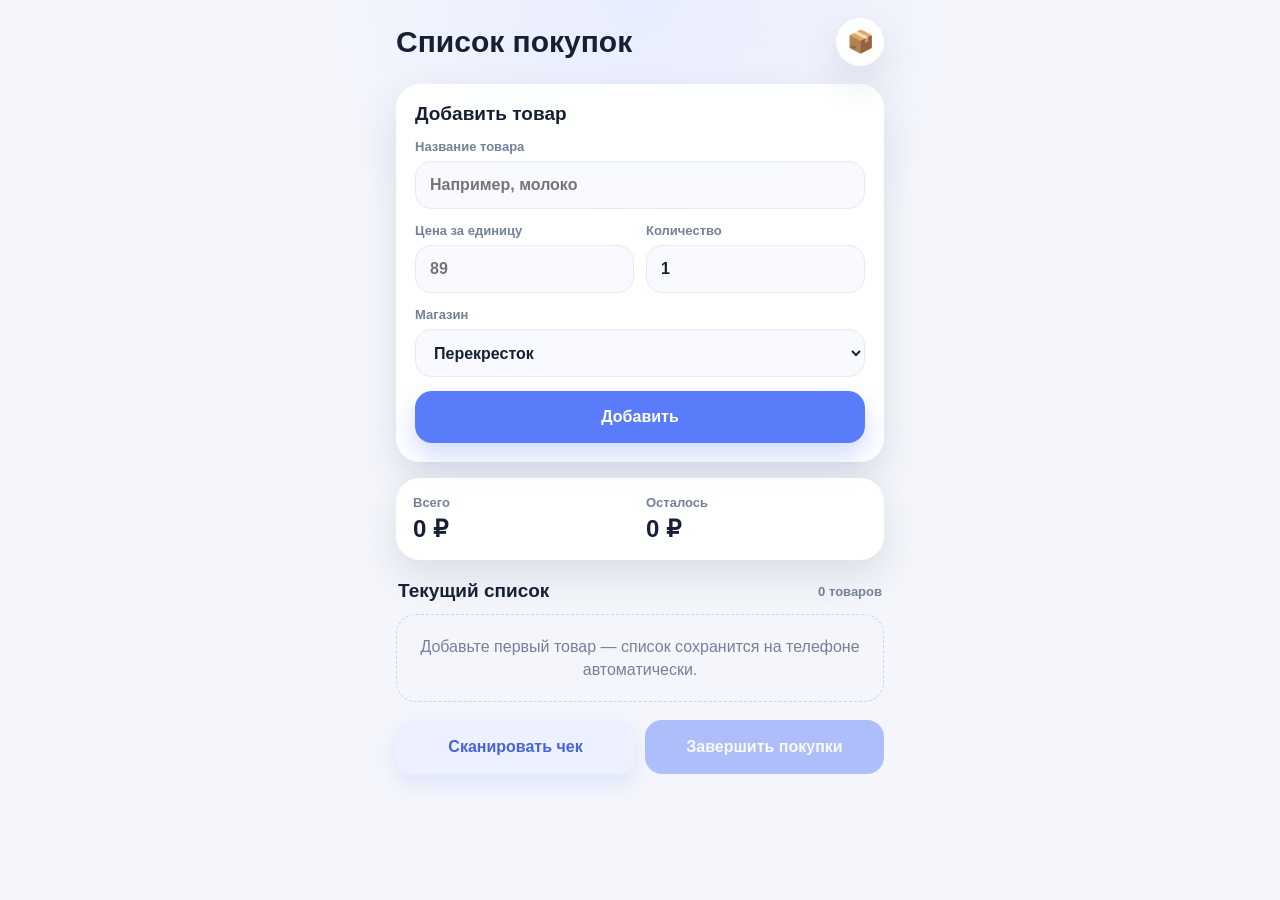
<file: index.html>
<!doctype html>
<html lang="ru">
<head>
  <meta charset="utf-8">
  <meta name="viewport" content="width=device-width, initial-scale=1, maximum-scale=1, user-scalable=no, viewport-fit=cover">
  <meta name="theme-color" content="#5b7cfa">
  <meta name="apple-mobile-web-app-capable" content="yes">
  <meta name="apple-mobile-web-app-status-bar-style" content="default">
  <meta name="apple-mobile-web-app-title" content="Покупки">
  <title>Список покупок</title>
  <link rel="manifest" href="manifest.json">
  <link rel="apple-touch-icon" href="icon-192.png">
  <link rel="stylesheet" href="style.css">
</head>
<body>
  <main class="app-shell" data-screen="home">
    <header class="topbar">
      <div>
        <h1>Список покупок</h1>
      </div>
      <a class="icon-button archive-link" href="archive.html" aria-label="Открыть архив">📦</a>
    </header>

    <section class="card add-card" aria-labelledby="add-title">
      <h2 id="add-title">Добавить товар</h2>
      <form id="item-form" class="item-form" autocomplete="off">
        <label>
          <span>Название товара</span>
          <input id="name" name="name" type="text" inputmode="text" enterkeyhint="next" placeholder="Например, молоко" required maxlength="80">
        </label>

        <div class="form-grid">
          <label>
            <span>Цена за единицу</span>
            <input id="price" name="price" type="number" inputmode="decimal" enterkeyhint="next" min="0" step="0.01" placeholder="89" required>
          </label>

          <label>
            <span>Количество</span>
            <input id="quantity" name="quantity" type="number" inputmode="decimal" enterkeyhint="done" min="0.01" step="0.01" placeholder="2" value="1" required>
          </label>
        </div>

        <label>
          <span>Магазин</span>
          <select id="store" name="store"></select>
        </label>

        <button class="primary-button" type="submit">Добавить</button>
      </form>
    </section>

    <section class="totals-card" aria-label="Суммы покупок">
      <div>
        <span>Всего</span>
        <strong id="total-sum">0 ₽</strong>
      </div>

      <div>
        <span>Осталось</span>
        <strong id="left-sum">0 ₽</strong>
      </div>
    </section>

    <section class="list-section" aria-labelledby="list-title">
      <div class="section-heading">
        <h2 id="list-title">Текущий список</h2>
        <span id="items-count">0 товаров</span>
      </div>

      <div id="items-list" class="items-list"></div>

      <p id="empty-state" class="empty-state">
        Добавьте первый товар — список сохранится на телефоне автоматически.
      </p>
    </section>

    <div class="purchase-actions">
      <button id="scan-receipt-button" class="scan-button" type="button">
        Сканировать чек
      </button>

      <button id="finish-button" class="finish-button" type="button">
        Завершить покупки
      </button>
    </div>

    <input id="receipt-camera-input" class="visually-hidden" type="file" accept="image/*" capture="environment">
    <input id="receipt-file-input" class="visually-hidden" type="file" accept="image/*">
  </main>

  <dialog id="edit-dialog" class="edit-dialog">
    <form id="edit-form" class="card dialog-card" autocomplete="off">
      <h2>Редактировать товар</h2>

      <input id="edit-id" type="hidden">

      <label>
        <span>Название</span>
        <input id="edit-name" type="text" required maxlength="80">
      </label>

      <div class="form-grid">
        <label>
          <span>Цена</span>
          <input id="edit-price" type="number" inputmode="decimal" min="0" step="0.01" required>
        </label>

        <label>
          <span>Количество</span>
          <input id="edit-quantity" type="number" inputmode="decimal" min="0.01" step="0.01" required>
        </label>
      </div>

      <label>
        <span>Магазин</span>
        <select id="edit-store"></select>
      </label>

      <div class="dialog-actions">
        <button class="secondary-button" type="button" id="cancel-edit">Отмена</button>
        <button class="primary-button" type="submit">Сохранить</button>
      </div>
    </form>
  </dialog>

  <dialog id="custom-store-dialog" class="edit-dialog small-dialog">
    <form id="custom-store-form" class="card dialog-card" autocomplete="off">
      <h2>Новый магазин</h2>

      <label>
        <span>Название магазина</span>
        <input id="custom-store-name" type="text" inputmode="text" placeholder="Например, Ашан" required maxlength="60">
      </label>

      <div class="dialog-actions">
        <button id="cancel-custom-store" class="secondary-button" type="button">Отмена</button>
        <button class="primary-button" type="submit">Добавить</button>
      </div>
    </form>
  </dialog>

  <dialog id="receipt-source-dialog" class="edit-dialog small-dialog">
    <div class="card dialog-card">
      <div class="dialog-title-row">
        <h2>Сканировать чек</h2>
        <button id="close-receipt-source" class="dialog-close" type="button" aria-label="Закрыть">×</button>
      </div>

      <p class="dialog-hint">Сфотографируйте чек целиком при хорошем освещении или выберите готовое фото.</p>

      <div class="receipt-source-actions">
        <button id="take-receipt-photo" class="primary-button" type="button">📷 Сфотографировать</button>
        <button id="choose-receipt-photo" class="secondary-button" type="button">🖼 Выбрать фото</button>
      </div>
    </div>
  </dialog>

  <dialog id="receipt-progress-dialog" class="edit-dialog small-dialog receipt-progress-dialog">
    <div class="card dialog-card receipt-progress-card">
      <h2>Распознаём чек</h2>
      <img id="receipt-preview" class="receipt-preview" alt="Фото чека">
      <p id="receipt-progress-text" class="receipt-progress-text">Подготавливаем изображение…</p>
      <div class="progress-track" aria-hidden="true">
        <span id="receipt-progress-bar" class="progress-bar"></span>
      </div>
      <p class="progress-note">При первом запуске распознавание может занять немного больше времени.</p>
      <button id="cancel-receipt-scan" class="secondary-button" type="button">Отмена</button>
    </div>
  </dialog>

  <dialog id="receipt-review-dialog" class="edit-dialog receipt-review-dialog">
    <form id="receipt-review-form" class="card dialog-card receipt-review-card" autocomplete="off">
      <div class="dialog-title-row">
        <div>
          <h2>Проверка чека</h2>
          <p id="receipt-review-summary" class="dialog-hint review-summary"></p>
        </div>
        <button id="close-receipt-review" class="dialog-close" type="button" aria-label="Закрыть">×</button>
      </div>

      <label>
        <span>Магазин для найденных товаров</span>
        <select id="receipt-store"></select>
      </label>

      <div id="receipt-comparison-list" class="receipt-comparison-list"></div>

      <button id="add-receipt-row" class="secondary-button add-receipt-row" type="button">+ Добавить строку вручную</button>

      <section id="receipt-missing-section" class="receipt-missing-section" hidden>
        <h3>Не найдены в чеке</h3>
        <p class="dialog-hint">Эти позиции уже были в текущем списке. Они останутся без изменений.</p>
        <div id="receipt-missing-list" class="receipt-missing-list"></div>
      </section>

      <details class="ocr-details">
        <summary>Показать распознанный текст</summary>
        <textarea id="receipt-raw-text" readonly></textarea>
      </details>

      <div class="dialog-actions sticky-dialog-actions">
        <button id="cancel-receipt-review" class="secondary-button" type="button">Отмена</button>
        <button class="primary-button" type="submit">Применить изменения</button>
      </div>
    </form>
  </dialog>

  <script src="script.js" defer></script>
</body>
</html>
</file>
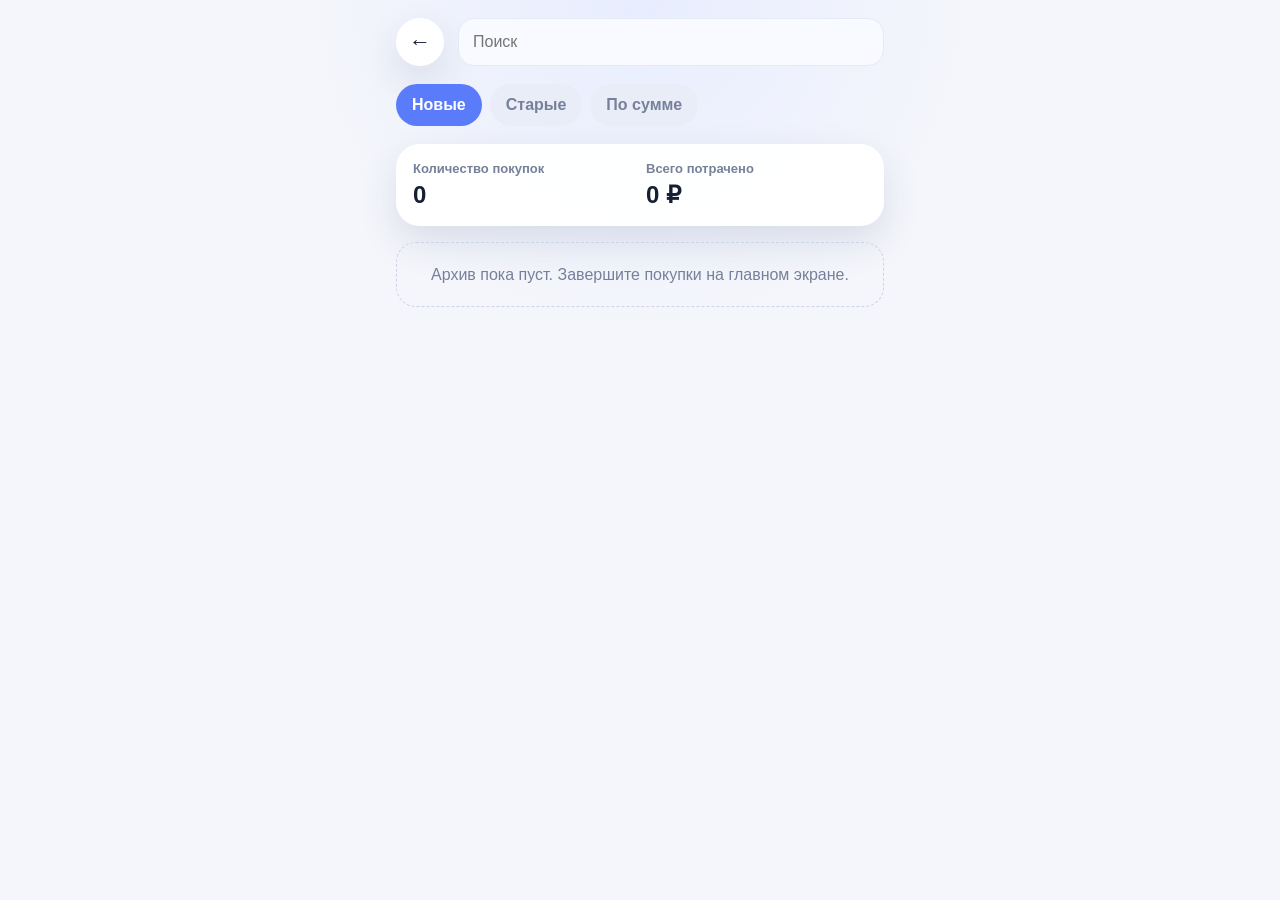
<file: archive.html>
<!doctype html>
<html lang="ru">
<head>
  <meta charset="utf-8">
  <meta name="viewport" content="width=device-width, initial-scale=1, maximum-scale=1, user-scalable=no, viewport-fit=cover">
  <meta name="theme-color" content="#5b7cfa">
  <meta name="apple-mobile-web-app-capable" content="yes">
  <meta name="apple-mobile-web-app-title" content="Архив покупок">
  <title>Архив покупок</title>
  <link rel="manifest" href="manifest.json">
  <link rel="apple-touch-icon" href="icon-192.png">
  <link rel="stylesheet" href="style.css">
</head>
<body>
  <main class="app-shell" data-screen="archive">
    <header class="archive-topbar">
      <a class="round-back" href="index.html" aria-label="Назад">←</a>

      <div class="search-wrap">
        <input id="search" type="search" placeholder="Поиск" aria-label="Поиск по архиву">
      </div>
    </header>

    <section class="filter-row" aria-label="Фильтр архива">
      <button class="filter-chip active" data-sort="new">Новые</button>
      <button class="filter-chip" data-sort="old">Старые</button>
      <button class="filter-chip" data-sort="sum">По сумме</button>
    </section>

    <section class="stats-card" aria-label="Статистика архива">
      <div>
        <span>Количество покупок</span>
        <strong id="archive-count">0</strong>
      </div>

      <div>
        <span>Всего потрачено</span>
        <strong id="archive-total">0 ₽</strong>
      </div>
    </section>

    <section class="archive-list-section">
      <div id="archive-list" class="archive-list"></div>

      <p id="archive-empty" class="empty-state">
        Архив пока пуст. Завершите покупки на главном экране.
      </p>
    </section>
  </main>

  <dialog id="archive-edit-dialog" class="edit-dialog archive-edit-dialog">
    <form id="archive-edit-form" class="card dialog-card" autocomplete="off">
      <div class="dialog-title-row">
        <h2>Редактировать покупку</h2>
        <button id="close-archive-edit" class="dialog-close" type="button" aria-label="Закрыть">×</button>
      </div>

      <input id="archive-edit-id" type="hidden">

      <label>
        <span>Дата покупки</span>
        <input id="archive-edit-date" type="date" required>
      </label>

      <div id="archive-edit-items" class="archive-edit-items"></div>

      <button id="archive-add-item" class="secondary-button add-archive-item" type="button">
        + Добавить товар в чек
      </button>

      <div class="dialog-actions sticky-dialog-actions">
        <button id="cancel-archive-edit" class="secondary-button" type="button">Отмена</button>
        <button class="primary-button" type="submit">Сохранить</button>
      </div>
    </form>
  </dialog>

  <dialog id="custom-store-dialog" class="edit-dialog small-dialog">
    <form id="custom-store-form" class="card dialog-card" autocomplete="off">
      <h2>Новый магазин</h2>

      <label>
        <span>Название магазина</span>
        <input id="custom-store-name" type="text" inputmode="text" placeholder="Например, Ашан" required maxlength="60">
      </label>

      <div class="dialog-actions">
        <button id="cancel-custom-store" class="secondary-button" type="button">Отмена</button>
        <button class="primary-button" type="submit">Добавить</button>
      </div>
    </form>
  </dialog>

  <script src="script.js" defer></script>
</body>
</html>
</file>
<file: style.css>
:root {
  color-scheme: light;
  --bg: #f4f6fb;
  --card: #ffffff;
  --text: #172033;
  --muted: #77809a;
  --primary: #5b7cfa;
  --primary-dark: #4663d8;
  --danger: #ef5d68;
  --line: #e6eaf4;
  --shadow: 0 16px 38px rgba(35, 48, 92, .12);
  --radius: 24px;
}

* {
  box-sizing: border-box;
}

html {
  min-height: 100%;
  background: var(--bg);
}

body {
  margin: 0;
  min-height: 100vh;
  font-family: -apple-system, BlinkMacSystemFont, "Segoe UI", Roboto, Arial, sans-serif;
  background: radial-gradient(circle at top, #e8edff 0, var(--bg) 330px);
  color: var(--text);
}

button,
input,
select {
  font: inherit;
}

button,
a {
  touch-action: manipulation;
}

button {
  border: 0;
  cursor: pointer;
}

.app-shell {
  width: min(100%, 520px);
  min-height: 100vh;
  margin: 0 auto;
  padding: calc(18px + env(safe-area-inset-top)) 16px calc(28px + env(safe-area-inset-bottom));
}

.topbar,
.archive-topbar {
  display: flex;
  align-items: center;
  justify-content: space-between;
  gap: 14px;
  margin-bottom: 18px;
}

h1,
h2,
p {
  margin-top: 0;
}

h1 {
  margin-bottom: 0;
  font-size: 30px;
  line-height: 1.05;
}

h2 {
  margin-bottom: 14px;
  font-size: 19px;
}

.icon-button,
.round-back {
  display: grid;
  place-items: center;
  flex: 0 0 48px;
  width: 48px;
  height: 48px;
  border-radius: 50%;
  background: var(--card);
  color: var(--text);
  text-decoration: none;
  box-shadow: var(--shadow);
  font-size: 22px;
}

.card,
.totals-card,
.stats-card {
  background: rgba(255, 255, 255, .94);
  border: 1px solid rgba(255, 255, 255, .8);
  border-radius: var(--radius);
  box-shadow: var(--shadow);
}

.add-card {
  padding: 18px;
}

.item-form,
.dialog-card {
  display: grid;
  gap: 14px;
}

label {
  display: grid;
  gap: 7px;
  color: var(--muted);
  font-size: 13px;
  font-weight: 700;
}

input,
select {
  width: 100%;
  min-height: 48px;
  border: 1px solid var(--line);
  border-radius: 16px;
  background: #f9faff;
  color: var(--text);
  padding: 0 14px;
  outline: none;
  font-size: 16px;
}

input:focus,
select:focus {
  border-color: var(--primary);
  box-shadow: 0 0 0 4px rgba(91, 124, 250, .13);
}

.form-grid {
  display: grid;
  grid-template-columns: 1fr 1fr;
  gap: 12px;
}

.primary-button,
.secondary-button,
.finish-button {
  min-height: 52px;
  border-radius: 17px;
  font-weight: 800;
}

.primary-button,
.finish-button {
  background: var(--primary);
  color: white;
  box-shadow: 0 12px 24px rgba(91, 124, 250, .28);
}

.primary-button:active,
.finish-button:active {
  background: var(--primary-dark);
  transform: translateY(1px);
}

.secondary-button {
  background: #edf1ff;
  color: var(--primary-dark);
}

.totals-card,
.stats-card {
  display: grid;
  grid-template-columns: 1fr 1fr;
  gap: 12px;
  padding: 16px;
  margin: 16px 0;
}

.totals-card span,
.stats-card span {
  display: block;
  color: var(--muted);
  font-size: 13px;
  font-weight: 700;
}

.totals-card strong,
.stats-card strong {
  display: block;
  margin-top: 5px;
  font-size: 24px;
}

.section-heading {
  display: flex;
  align-items: center;
  justify-content: space-between;
  gap: 12px;
  margin: 20px 2px 12px;
}

.section-heading h2 {
  margin: 0;
}

.section-heading span {
  color: var(--muted);
  font-size: 13px;
  font-weight: 700;
}

.items-list,
.archive-list {
  display: grid;
  gap: 12px;
}

.item-card {
  display: grid;
  grid-template-columns: auto minmax(0, 1fr) auto;
  gap: 12px;
  align-items: start;
  padding: 14px;
  background: var(--card);
  border: 1px solid var(--line);
  border-radius: 20px;
  box-shadow: 0 10px 24px rgba(35, 48, 92, .08);
}

.item-card input[type="checkbox"] {
  width: 24px;
  min-height: 24px;
  margin-top: 3px;
  accent-color: var(--primary);
}

.item-main {
  min-width: 0;
}

.item-name {
  overflow-wrap: anywhere;
  font-size: 17px;
  font-weight: 800;
  line-height: 1.3;
}

.item-meta {
  margin-top: 6px;
  color: var(--muted);
  font-size: 14px;
  line-height: 1.35;
}

.category-pill {
  display: inline-block;
  margin-top: 8px;
  padding: 4px 9px;
  border-radius: 999px;
  background: #edf1ff;
  color: var(--primary-dark);
  font-size: 12px;
  font-weight: 800;
}

.item-card.done .item-name {
  text-decoration: line-through;
  color: var(--muted);
}

.item-actions {
  display: flex;
  flex-direction: column;
  gap: 8px;
}

.small-action,
.archive-action,
.dialog-close,
.remove-archive-item {
  display: grid;
  place-items: center;
  border-radius: 14px;
  background: #f2f4fb;
  color: var(--text);
}

.small-action {
  width: 40px;
  height: 40px;
  font-size: 18px;
}

.small-action.delete,
.archive-action.delete,
.remove-archive-item {
  color: var(--danger);
}

.empty-state {
  padding: 20px;
  border: 1px dashed #cdd4e7;
  border-radius: 20px;
  color: var(--muted);
  text-align: center;
  line-height: 1.45;
}

.finish-button {
  width: 100%;
  margin-top: 18px;
}

.finish-button:disabled {
  opacity: .45;
  box-shadow: none;
}

.edit-dialog {
  width: min(92vw, 480px);
  max-height: min(88vh, 760px);
  border: 0;
  border-radius: 26px;
  padding: 0;
  background: transparent;
}

.small-dialog {
  width: min(90vw, 390px);
}

.archive-edit-dialog {
  width: min(94vw, 520px);
}

.edit-dialog::backdrop {
  background: rgba(16, 23, 42, .45);
  backdrop-filter: blur(3px);
}

.dialog-card {
  max-height: min(88vh, 760px);
  overflow-y: auto;
  padding: 18px;
}

.dialog-actions {
  display: grid;
  grid-template-columns: 1fr 1fr;
  gap: 12px;
}

.dialog-title-row,
.archive-entry-head,
.archive-edit-item-head {
  display: flex;
  align-items: center;
  justify-content: space-between;
  gap: 12px;
}

.dialog-title-row h2,
.archive-entry-head .archive-date {
  margin: 0;
}

.dialog-close,
.remove-archive-item {
  flex: 0 0 38px;
  width: 38px;
  height: 38px;
  font-size: 22px;
}

.search-wrap {
  flex: 1;
}

.filter-row {
  display: flex;
  gap: 8px;
  margin-bottom: 14px;
  overflow-x: auto;
  padding-bottom: 2px;
}

.filter-chip {
  min-height: 42px;
  padding: 0 16px;
  border-radius: 999px;
  background: #e9edf8;
  color: var(--muted);
  font-weight: 800;
  white-space: nowrap;
}

.filter-chip.active {
  background: var(--primary);
  color: white;
}

.archive-entry {
  padding: 16px;
  background: var(--card);
  border: 1px solid var(--line);
  border-radius: 22px;
  box-shadow: 0 10px 24px rgba(35, 48, 92, .08);
}

.archive-entry-head {
  margin-bottom: 12px;
}

.archive-date {
  font-size: 17px;
  font-weight: 900;
}

.archive-actions {
  display: flex;
  gap: 7px;
}

.archive-action {
  width: 38px;
  height: 38px;
  font-size: 17px;
}

.archive-meta-row {
  display: flex;
  flex-wrap: wrap;
  gap: 8px;
  margin-bottom: 12px;
}

.archive-meta-pill {
  display: inline-flex;
  align-items: center;
  min-height: 32px;
  padding: 6px 10px;
  border-radius: 999px;
  background: #edf1ff;
  color: var(--primary-dark);
  font-size: 12px;
  font-weight: 800;
}

.archive-items {
  display: grid;
  gap: 7px;
  color: #394156;
  line-height: 1.35;
}

.archive-item {
  overflow-wrap: anywhere;
}

.archive-total {
  margin-top: 14px;
  padding-top: 12px;
  border-top: 1px solid var(--line);
  font-weight: 900;
}

.archive-edit-items {
  display: grid;
  gap: 12px;
}

.archive-edit-item {
  display: grid;
  gap: 12px;
  padding: 14px;
  border: 1px solid var(--line);
  border-radius: 18px;
  background: #f9faff;
}

.archive-edit-item-head strong {
  font-size: 15px;
}

.add-archive-item {
  width: 100%;
}

.sticky-dialog-actions {
  position: sticky;
  bottom: -18px;
  padding: 12px 0 18px;
  background: linear-gradient(to bottom, rgba(255, 255, 255, 0), var(--card) 22%);
}

@media (max-width: 390px) {
  .form-grid {
    gap: 8px;
  }

  .archive-meta-pill {
    max-width: 100%;
  }
}

@media (prefers-color-scheme: dark) {
  :root {
    color-scheme: dark;
    --bg: #101624;
    --card: #182033;
    --text: #f3f6ff;
    --muted: #a5aec4;
    --line: #2a354c;
    --shadow: 0 16px 38px rgba(0, 0, 0, .28);
  }

  body {
    background: radial-gradient(circle at top, #1c2851 0, var(--bg) 330px);
  }

  input,
  select,
  .small-action,
  .archive-action,
  .dialog-close,
  .remove-archive-item,
  .filter-chip,
  .archive-edit-item {
    background: #202a40;
  }

  .secondary-button,
  .category-pill,
  .archive-meta-pill {
    background: #243153;
  }

  .sticky-dialog-actions {
    background: linear-gradient(to bottom, rgba(24, 32, 51, 0), var(--card) 22%);
  }
}

html,
body {
  width: 100%;
  max-width: 100%;
  overflow-x: hidden;
  -webkit-text-size-adjust: 100%;
}

.visually-hidden {
  position: fixed !important;
  width: 1px !important;
  height: 1px !important;
  opacity: 0 !important;
  pointer-events: none !important;
  overflow: hidden !important;
}

.purchase-actions {
  display: grid;
  grid-template-columns: 1fr 1fr;
  gap: 10px;
  margin-top: 18px;
}

.scan-button,
.purchase-actions .finish-button {
  width: 100%;
  min-height: 54px;
  margin: 0;
  padding: 8px 12px;
  border-radius: 17px;
  font-weight: 800;
  line-height: 1.15;
}

.scan-button {
  background: #edf1ff;
  color: var(--primary-dark);
  box-shadow: 0 10px 22px rgba(91, 124, 250, .14);
}

.scan-button:active {
  background: #e1e7ff;
  transform: translateY(1px);
}

.dialog-hint {
  margin: -4px 0 0;
  color: var(--muted);
  font-size: 14px;
  line-height: 1.45;
}

.receipt-source-actions {
  display: grid;
  gap: 10px;
}

.receipt-source-actions button {
  width: 100%;
}

.receipt-progress-card {
  text-align: center;
}

.receipt-preview {
  display: block;
  width: min(100%, 190px);
  max-height: 220px;
  margin: 0 auto;
  border-radius: 16px;
  object-fit: cover;
  background: #eef1f8;
}

.receipt-preview:not([src]) {
  display: none;
}

.receipt-progress-text {
  margin: 0;
  color: var(--text);
  font-weight: 800;
  line-height: 1.35;
}

.progress-track {
  height: 10px;
  overflow: hidden;
  border-radius: 999px;
  background: #e7ebf5;
}

.progress-bar {
  display: block;
  width: 0;
  height: 100%;
  border-radius: inherit;
  background: var(--primary);
  transition: width .18s ease;
}

.progress-note {
  margin: 0;
  color: var(--muted);
  font-size: 12px;
  line-height: 1.4;
}

.receipt-review-dialog {
  width: min(96vw, 560px);
  max-height: 92vh;
}

.receipt-review-card {
  max-height: 92vh;
}

.review-summary {
  margin-top: 5px;
}

.receipt-comparison-list {
  display: grid;
  gap: 12px;
}

.receipt-compare-row {
  display: grid;
  gap: 11px;
  padding: 14px;
  border: 1px solid var(--line);
  border-radius: 19px;
  background: #f9faff;
  transition: opacity .15s ease;
}

.receipt-compare-row.matched {
  border-color: rgba(91, 124, 250, .34);
}

.receipt-compare-row.unmatched {
  border-color: rgba(239, 151, 52, .42);
}

.receipt-compare-row.excluded {
  opacity: .5;
}

.receipt-row-head {
  display: flex;
  align-items: center;
  justify-content: space-between;
  gap: 10px;
}

.receipt-include-control {
  display: inline-flex;
  grid-template-columns: none;
  align-items: center;
  gap: 8px;
  width: auto;
  color: var(--primary-dark);
  font-size: 12px;
  font-weight: 900;
}

.receipt-include-control input {
  width: 22px;
  min-height: 22px;
  margin: 0;
  padding: 0;
  accent-color: var(--primary);
}

.receipt-compare-row.unmatched .receipt-include-control {
  color: #a86610;
}

.remove-receipt-row {
  display: grid;
  place-items: center;
  flex: 0 0 36px;
  width: 36px;
  height: 36px;
  border-radius: 12px;
  background: #f2f4fb;
  color: var(--danger);
  font-size: 21px;
}

.receipt-source-line {
  margin-top: -3px;
  color: var(--muted);
  font-size: 12px;
  line-height: 1.35;
  overflow-wrap: anywhere;
}

.receipt-price-comparison {
  padding: 9px 10px;
  border-radius: 12px;
  background: #edf1ff;
  color: var(--muted);
  font-size: 12px;
  line-height: 1.4;
}

.price-difference.up {
  color: var(--danger);
}

.price-difference.down {
  color: #1a8a62;
}

.add-receipt-row {
  width: 100%;
}

.receipt-missing-section {
  padding: 14px;
  border: 1px dashed #cdd4e7;
  border-radius: 18px;
}

.receipt-missing-section h3 {
  margin: 0 0 6px;
  font-size: 16px;
}

.receipt-missing-list {
  display: grid;
  gap: 8px;
  margin-top: 12px;
}

.receipt-missing-item {
  display: flex;
  align-items: center;
  justify-content: space-between;
  gap: 12px;
  color: var(--text);
  font-size: 13px;
}

.receipt-missing-item strong {
  white-space: nowrap;
  color: var(--muted);
  font-size: 12px;
}

.ocr-details {
  padding: 12px 14px;
  border: 1px solid var(--line);
  border-radius: 16px;
  background: #f9faff;
}

.ocr-details summary {
  cursor: pointer;
  color: var(--muted);
  font-size: 13px;
  font-weight: 800;
}

.ocr-details textarea {
  width: 100%;
  min-height: 180px;
  margin-top: 12px;
  padding: 12px;
  border: 1px solid var(--line);
  border-radius: 12px;
  resize: vertical;
  background: var(--card);
  color: var(--text);
  font: 12px/1.4 ui-monospace, SFMono-Regular, Menlo, monospace;
}

@media (max-width: 360px) {
  .purchase-actions {
    gap: 8px;
  }

  .scan-button,
  .purchase-actions .finish-button {
    padding-inline: 8px;
    font-size: 14px;
  }
}

@media (prefers-color-scheme: dark) {
  .scan-button,
  .receipt-price-comparison {
    background: #243153;
  }

  .receipt-compare-row,
  .ocr-details {
    background: #202a40;
  }

  .receipt-preview,
  .progress-track,
  .remove-receipt-row {
    background: #253047;
  }

  .receipt-compare-row.unmatched .receipt-include-control {
    color: #f3bb6b;
  }

  .price-difference.down {
    color: #63d6aa;
  }
}

.receipt-row-total {
  color: var(--text);
  font-size: 13px;
  font-weight: 900;
}
</file>
